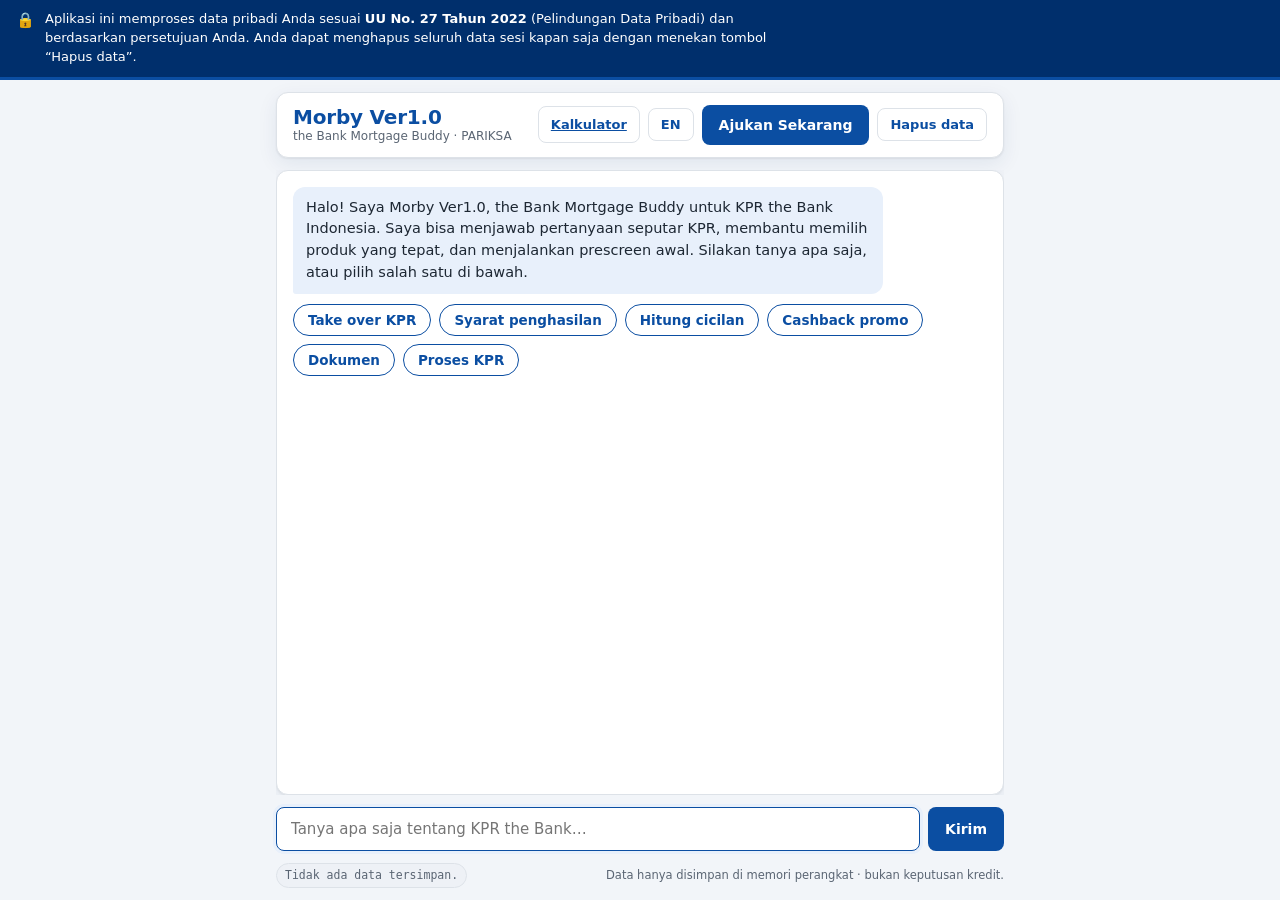
<file: index.html>
<!DOCTYPE html>
<html lang="id">
<head>
  <meta charset="UTF-8" />
  <meta name="viewport" content="width=device-width, initial-scale=1.0" />
  <title>Morby Ver1.0 — the Bank Mortgage Buddy</title>
  <meta name="description" content="Morby (the Bank Mortgage Buddy): asisten KPR the Bank Indonesia yang memproses data sesuai UU No. 27 Tahun 2022." />
  <!--
    Content Security Policy is served as a real HTTP header from the repo-root
    `_headers` file on Cloudflare Pages. We intentionally do NOT duplicate it as a
    <meta> tag here, to avoid two sources of truth that can drift apart.
  -->
  <link rel="stylesheet" href="styles.css" />
  <!-- jsPDF (vendored locally, UMD) for the NIK report PDF. Exposes window.jspdf.
       Classic deferred script so it runs before app.js (same-origin, CSP 'self'). -->
  <script defer src="vendor/jspdf/jspdf.umd.min.js"></script>
</head>
<body>
  <!-- Persistent PDPA / UU PDP notice. Must stay visible at all times. -->
  <header class="pdpa-banner" role="region" aria-label="Pemberitahuan perlindungan data pribadi">
    <span class="pdpa-banner__icon" aria-hidden="true">&#128274;</span>
    <p class="pdpa-banner__text" data-i18n-html="pdpa">
      Aplikasi ini memproses data pribadi Anda sesuai <strong>UU No. 27 Tahun 2022</strong>
      (Pelindungan Data Pribadi) dan berdasarkan persetujuan Anda. Anda dapat menghapus seluruh
      data sesi kapan saja dengan menekan tombol &ldquo;Hapus data&rdquo;.
    </p>
  </header>

  <main class="app">
    <div class="app__topbar">
      <div class="brand">
        <span class="brand__name">Morby Ver1.0</span>
        <span class="brand__sub" data-i18n="brand_sub">the Bank Mortgage Buddy &middot; PARIKSA</span>
      </div>
      <div class="app__topbar-actions">
        <a id="calcLink" class="btn btn--ghost" href="calculator.html" title="Kalkulator angsuran & cashback" data-i18n="calc_link">Kalkulator</a>
        <button id="langToggle" type="button" class="btn btn--ghost" data-i18n="lang_toggle" title="English / Bahasa Indonesia">EN</button>
        <button id="applyNowBtn" type="button" class="btn btn--primary" data-i18n="apply_now">Ajukan Sekarang</button>
        <button id="clearAllBtn" type="button" class="btn btn--ghost" data-i18n="clear_data" title="Hapus seluruh data dari memori">Hapus data</button>
      </div>
    </div>

    <!-- Scrollable middle region: chat + (revealed) eKTP form. The composer below
         stays pinned so the input never scrolls away. -->
    <div class="app__main" id="appMain">
      <!-- Chat transcript -->
      <section id="chatLog" class="chat" aria-live="polite" aria-label="Percakapan"></section>

      <!-- eKTP upload + on-device ML identification (revealed after prescreen) -->
      <section class="ektp" id="ektpSection" hidden>
        <h2 class="ektp__title" data-i18n="ektp_title">Unggah eKTP</h2>
        <p class="ektp__disclaimer" data-i18n="ektp_disclaimer">
          Pastikan foto eKTP jelas (tidak blur), datanya benar, dan ukuran file maksimal 3 MB.
        </p>

        <label class="consent">
          <input type="checkbox" id="ektpConsent" />
          <span data-i18n-html="consent">
            Apakah Anda setuju dan telah membaca
            <a href="docs/pernyataan/persetujuan-nasabah.pdf" target="_blank" rel="noopener">Lembar Pernyataan Persetujuan Nasabah</a>
            berikut?
          </span>
        </label>

        <div class="ektp__upload">
          <input type="file" id="ektpFile" accept="image/*" disabled />
          <span class="ektp__hint" id="ektpHint" data-i18n="ektp_hint_off">Centang persetujuan untuk memilih foto eKTP.</span>
        </div>

        <img id="ektpPreview" class="ektp__preview" alt="Pratinjau eKTP" hidden />

        <div id="ektpNikWrap" class="ektp__nik" hidden>
          <label><span data-i18n="nik_label">NIK (16 digit) — pastikan sudah benar sebelum mengirim</span>
            <input id="ektpNik" class="mono" type="text" inputmode="numeric" maxlength="16" />
          </label>
          <div id="ektpNikStatus" class="ektp__nikstatus" aria-live="polite"></div>
        </div>

        <div class="ektp__actions">
          <button type="button" id="ektpSend" class="btn btn--primary" data-i18n="send" disabled>Kirim</button>
        </div>
        <div id="ektpStatus" class="ektp__status" aria-live="polite"></div>
      </section>
    </div>

    <!-- Composer (pinned) -->
    <form id="composer" class="composer" autocomplete="off">
      <label class="visually-hidden" for="composerInput">Ketik pertanyaan Anda</label>
      <input
        id="composerInput"
        class="composer__input"
        type="text"
        data-i18n-ph="composer_ph"
        placeholder="Tanya apa saja tentang KPR the Bank&hellip;"
        inputmode="text"
      />
      <button type="submit" class="btn btn--primary" data-i18n="send">Kirim</button>
    </form>

    <footer class="app__footer">
      <span class="data-status" id="dataStatus" aria-live="polite" data-i18n="data_none">Tidak ada data tersimpan.</span>
      <span class="app__footnote" data-i18n="footnote">Data hanya disimpan di memori perangkat &middot; bukan keputusan kredit.</span>
    </footer>
  </main>

  <script type="module" src="app.js"></script>
</body>
</html>
</file>
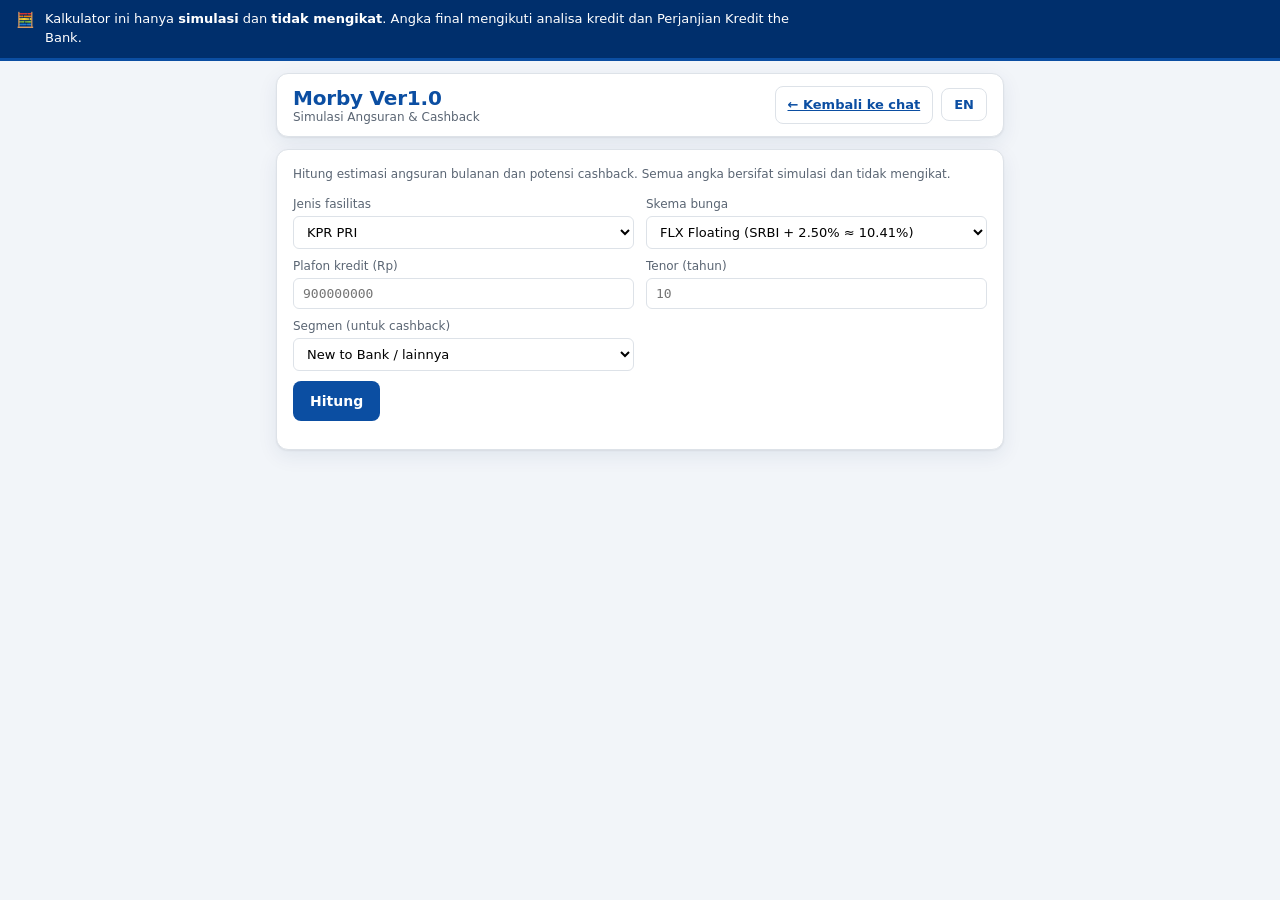
<file: calculator.html>
<!DOCTYPE html>
<html lang="id">
<head>
  <meta charset="UTF-8" />
  <meta name="viewport" content="width=device-width, initial-scale=1.0" />
  <title>Morby Ver1.0 — Kalkulator</title>
  <link rel="stylesheet" href="styles.css" />
  <script defer src="vendor/jspdf/jspdf.umd.min.js"></script>
</head>
<body>
  <header class="pdpa-banner" role="region" aria-label="Kalkulator">
    <span class="pdpa-banner__icon" aria-hidden="true">&#129518;</span>
    <p class="pdpa-banner__text">
      Kalkulator ini hanya <strong>simulasi</strong> dan <strong>tidak mengikat</strong>.
      Angka final mengikuti analisa kredit dan Perjanjian Kredit the Bank.
    </p>
  </header>

  <main class="app app--scroll">
    <div class="app__topbar">
      <div class="brand">
        <span class="brand__name">Morby Ver1.0</span>
        <span class="brand__sub" data-i18n="sim_title">Simulasi Angsuran &amp; Cashback</span>
      </div>
      <div class="app__topbar-actions">
        <a class="btn btn--ghost" href="index.html" data-i18n="calc_back">← Kembali ke chat</a>
        <button id="langToggle" type="button" class="btn btn--ghost" title="English / Bahasa Indonesia">EN</button>
      </div>
    </div>

    <section class="ektp">
      <p class="ektp__disclaimer" data-i18n="calc_intro">
        Hitung estimasi angsuran bulanan dan potensi cashback. Semua angka bersifat simulasi dan tidak mengikat.
      </p>

      <div class="debug__grid">
        <label><span data-i18n="sim_facility">Jenis fasilitas</span>
          <select id="simFacility">
            <option value="primary" data-i18n="fac_primary">KPR PRI</option>
            <option value="secondary" data-i18n="fac_secondary">KPR 2ND</option>
            <option value="take_over" data-i18n="fac_take_over">KPR TO</option>
          </select>
        </label>
        <label><span data-i18n="sim_scheme">Skema bunga</span>
          <select id="simScheme"></select>
        </label>
        <label><span data-i18n="sim_plafon">Plafon kredit (Rp)</span>
          <input id="simPlafon" class="mono" type="text" inputmode="numeric" data-i18n-ph="plafon_ph" placeholder="900000000" />
        </label>
        <label><span data-i18n="sim_tenor">Tenor (tahun)</span>
          <input id="simTenor" class="mono" type="number" min="1" max="30" data-i18n-ph="tenor_ph" placeholder="10" />
        </label>
        <label hidden><span data-i18n="sim_segment">Segmen (untuk cashback)</span>
          <select id="simSegment">
            <option value="" data-i18n="seg_new">New to Bank / lainnya</option>
          </select>
        </label>
      </div>

      <div class="calc-actions">
        <button type="button" id="simRun" class="btn btn--primary" data-i18n="sim_run">Hitung</button>
        <button type="button" id="pdfBtn" class="btn btn--ghost" data-i18n="calc_download" hidden>Unduh PDF</button>
      </div>

      <div id="simResult" class="debug__result" aria-live="polite"></div>
    </section>
  </main>

  <script type="module" src="calculator.js"></script>
</body>
</html>
</file>
<file: styles.css>
/* ============================================================================
   Morby — styles.css
   Kapanfund look: deep teal primary, cream background, Inter (text) + IBM Plex
   Mono (numbers/code). Fonts are self-hosted (privacy-first, no external CDN).
   Until the woff2 files are dropped into vendor/fonts/, a close system-font
   stack is used so the app renders correctly with zero network requests.
   ============================================================================ */

/* --- Self-hosted fonts ------------------------------------------------------
   Drop these files into vendor/fonts/ to activate the real typefaces (no other
   code change needed). Sources: @fontsource/inter, @fontsource/ibm-plex-mono.
   The CSP already allows font-src 'self'. */
/*
@font-face {
  font-family: "Inter";
  font-style: normal;
  font-weight: 400;
  font-display: swap;
  src: url("vendor/fonts/inter-regular.woff2") format("woff2");
}
@font-face {
  font-family: "Inter";
  font-style: normal;
  font-weight: 600;
  font-display: swap;
  src: url("vendor/fonts/inter-600.woff2") format("woff2");
}
@font-face {
  font-family: "Inter";
  font-style: normal;
  font-weight: 700;
  font-display: swap;
  src: url("vendor/fonts/inter-700.woff2") format("woff2");
}
@font-face {
  font-family: "IBM Plex Mono";
  font-style: normal;
  font-weight: 400;
  font-display: swap;
  src: url("vendor/fonts/ibmplexmono-regular.woff2") format("woff2");
}
*/

:root {
  /* Brand tokens — the Bank blue */
  --teal: #0b4ea2;        /* the Bank primary blue (buttons, links, accents) */
  --teal-dark: #002f6c;   /* the Bank navy (hover, banner border) */
  --teal-tint: #e8f0fb;   /* light blue (bot bubbles, highlights) */
  --cream: #f2f5f9;       /* page background (light blue-grey) */
  --cream-2: #eef1f6;     /* user bubble / subtle surfaces */
  --ink: #1d2733;
  --ink-soft: #5a6573;
  --line: #dde2e8;
  --white: #ffffff;
  --danger: #c62828;
  --warn: #9a6700;

  /* Typography */
  --font-text: "Inter", system-ui, -apple-system, "Segoe UI", Roboto, "Helvetica Neue", Arial, sans-serif;
  --font-mono: "IBM Plex Mono", ui-monospace, "SF Mono", "Cascadia Code", "Roboto Mono", Menlo, Consolas, monospace;

  --radius: 12px;
  --radius-sm: 8px;
  --shadow: 0 1px 2px rgba(0, 0, 0, .06), 0 6px 20px rgba(0, 47, 108, .08);
  --maxw: 760px;
}

* { box-sizing: border-box; }

html, body {
  margin: 0;
  padding: 0;
  height: 100%;
}

body {
  font-family: var(--font-text);
  color: var(--ink);
  background: var(--cream);
  line-height: 1.5;
  -webkit-font-smoothing: antialiased;
  display: flex;
  flex-direction: column;
}

/* Numbers, NIK, currency, code render in mono for legibility. */
code, kbd, samp, .mono, .nik { font-family: var(--font-mono); }

/* --- PDPA banner (persistent) --------------------------------------------- */
.pdpa-banner {
  background: var(--teal-dark);
  color: var(--white);
  display: flex;
  gap: 10px;
  align-items: flex-start;
  padding: 10px 16px;
  font-size: 13px;
  line-height: 1.45;
  border-bottom: 3px solid var(--teal);
}
.pdpa-banner__icon { font-size: 15px; line-height: 1.4; }
.pdpa-banner__text { margin: 0; max-width: var(--maxw); }
.pdpa-banner__text strong { font-weight: 700; }

/* --- App layout ----------------------------------------------------------- */
/* The app fills the viewport below the banner; only the middle region scrolls,
   so the composer stays pinned at the bottom (focused chat, no drifting input). */
.app {
  width: 100%;
  max-width: var(--maxw);
  margin: 0 auto;
  flex: 1 1 auto;
  min-height: 0;
  display: flex;
  flex-direction: column;
  padding: 12px 16px;
  gap: 12px;
  overflow: hidden;
}

/* Scrollable middle region: chat transcript + (revealed) eKTP form. */
.app__main {
  flex: 1 1 auto;
  min-height: 0;
  overflow-y: auto;
  display: flex;
  flex-direction: column;
  gap: 12px;
}

.app__topbar {
  display: flex;
  align-items: center;
  justify-content: space-between;
  gap: 12px;
  background: var(--white);
  border: 1px solid var(--line);
  border-radius: var(--radius);
  box-shadow: var(--shadow);
  padding: 12px 16px;
}
.app__topbar-actions { display: flex; align-items: center; gap: 8px; }
.brand { display: flex; flex-direction: column; line-height: 1.2; }
.brand__name {
  font-weight: 700;
  font-size: 20px;
  color: var(--teal);
  letter-spacing: -0.01em;
}
.brand__sub { font-size: 12px; color: var(--ink-soft); }

/* --- Chat ----------------------------------------------------------------- */
/* The chat grows with its content inside .app__main (the scroll container), so
   it no longer owns its own scrollbar. */
.chat {
  flex: 1 0 auto;
  min-height: 200px;
  background: var(--white);
  border: 1px solid var(--line);
  border-radius: var(--radius);
  box-shadow: var(--shadow);
  padding: 16px;
  display: flex;
  flex-direction: column;
  gap: 10px;
}

.msg {
  max-width: 85%;
  padding: 10px 13px;
  border-radius: var(--radius);
  font-size: 14.5px;
  white-space: pre-wrap;
  word-wrap: break-word;
}
.msg--bot {
  align-self: flex-start;
  background: var(--teal-tint);
  border-bottom-left-radius: 3px;
}
.msg--bot p { margin: 0 0 6px; }
.msg--bot p:last-child { margin-bottom: 0; }
.msg--bot ul, .msg--bot ol { margin: 4px 0 6px; padding-left: 20px; }
.msg--bot li { margin: 2px 0; }
.msg--bot code { font-family: var(--font-mono); font-size: 0.92em; background: rgba(0,0,0,.05); padding: 0 3px; border-radius: 3px; }
.msg--bot strong { font-weight: 700; }
.typing { display: inline-flex; gap: 4px; align-items: center; }
.typing__dot {
  width: 7px; height: 7px; border-radius: 50%;
  background: var(--teal);
  opacity: .35;
  animation: typingBlink 1.2s infinite ease-in-out;
}
.typing__dot:nth-child(2) { animation-delay: .2s; }
.typing__dot:nth-child(3) { animation-delay: .4s; }
@keyframes typingBlink { 0%, 60%, 100% { opacity: .25; transform: translateY(0); } 30% { opacity: 1; transform: translateY(-2px); } }
.msg--user {
  align-self: flex-end;
  background: var(--cream-2);
  border-bottom-right-radius: 3px;
}
.msg--system {
  align-self: center;
  background: transparent;
  color: var(--ink-soft);
  font-size: 12.5px;
  font-style: italic;
  max-width: 100%;
  text-align: center;
  padding: 4px 0;
}

/* --- Option chips (prescreen choices, actions) ---------------------------- */
.chips {
  display: flex;
  flex-wrap: wrap;
  gap: 8px;
  align-self: flex-start;
  max-width: 92%;
}
.chip {
  font-family: var(--font-text);
  font-size: 13.5px;
  font-weight: 600;
  color: var(--teal);
  background: var(--white);
  border: 1px solid var(--teal);
  border-radius: 999px;
  padding: 7px 14px;
  cursor: pointer;
  transition: background .15s ease, color .15s ease;
}
.chip:hover { background: var(--teal); color: var(--white); }
.chip--action {
  background: var(--teal);
  color: var(--white);
}
.chip--action:hover { background: var(--teal-dark); border-color: var(--teal-dark); }

/* --- Composer ------------------------------------------------------------- */
.composer { display: flex; gap: 8px; flex: 0 0 auto; }
.app__footer { flex: 0 0 auto; }
.composer__input {
  flex: 1;
  font-family: var(--font-text);
  font-size: 15px;
  padding: 12px 14px;
  border: 1px solid var(--line);
  border-radius: var(--radius-sm);
  background: var(--white);
  color: var(--ink);
}
.composer__input:focus {
  outline: none;
  border-color: var(--teal);
  box-shadow: 0 0 0 3px var(--teal-tint);
}

/* --- Buttons -------------------------------------------------------------- */
.btn {
  font-family: var(--font-text);
  font-size: 14px;
  font-weight: 600;
  padding: 11px 16px;
  border-radius: var(--radius-sm);
  border: 1px solid transparent;
  cursor: pointer;
  transition: background .15s ease, border-color .15s ease, color .15s ease;
}
.btn--primary { background: var(--teal); color: var(--white); }
.btn--primary:hover { background: var(--teal-dark); }
.btn--ghost {
  background: transparent;
  color: var(--teal);
  border-color: var(--line);
  font-size: 13px;
  padding: 8px 12px;
}
.btn--ghost:hover { background: var(--teal-tint); border-color: var(--teal); }

/* --- Footer / data status ------------------------------------------------- */
.app__footer {
  display: flex;
  flex-wrap: wrap;
  align-items: center;
  justify-content: space-between;
  gap: 6px;
  font-size: 11.5px;
  color: var(--ink-soft);
}
.data-status {
  font-family: var(--font-mono);
  font-size: 11.5px;
  padding: 3px 8px;
  border-radius: 999px;
  background: var(--cream-2);
  border: 1px solid var(--line);
}
.data-status.is-active {
  background: #fff4e0;
  border-color: #e8c98a;
  color: var(--warn);
}

/* --- Rate table (chat) ----------------------------------------------------- */
.rate-card {
  align-self: stretch;
  background: var(--white);
  border: 1px solid var(--line);
  border-radius: var(--radius);
  padding: 10px;
}
.rate-scroll { overflow-x: auto; }
table.rate { width: 100%; border-collapse: collapse; font-size: 12.5px; }
table.rate th {
  background: var(--teal);
  color: var(--white);
  font-weight: 600;
  text-align: left;
  padding: 7px 8px;
  vertical-align: top;
}
table.rate td {
  border: 1px solid var(--line);
  padding: 7px 8px;
  vertical-align: top;
}
table.rate .rate-jenis { font-weight: 700; background: var(--teal-tint); white-space: nowrap; }
.rate-foot { margin-top: 8px; font-size: 11px; color: var(--ink-soft); line-height: 1.5; }

/* --- Simulation panel ------------------------------------------------------ */
.sim {
  background: var(--white);
  border: 1px solid var(--line);
  border-radius: var(--radius);
  box-shadow: var(--shadow);
  padding: 10px 14px;
}
.sim > summary { cursor: pointer; font-weight: 700; color: var(--teal); }
.sim__body { padding-top: 12px; }
.sim__h { font-weight: 700; color: var(--ink); margin-top: 12px; margin-bottom: 4px; }
.sim__row { font-family: var(--font-mono); font-size: 13.5px; margin: 2px 0; }
.sim__note { font-size: 12px; color: var(--ink-soft); margin: 2px 0; }
.sim__warn { font-size: 12px; color: var(--warn); margin-top: 4px; }
.sim__disc { font-size: 11.5px; color: var(--ink-soft); font-style: italic; margin-top: 10px; }
#simResult { margin-top: 12px; }

/* --- eKTP upload + OCR (Phase 5a) ------------------------------------------ */
.ektp {
  background: var(--white);
  border: 1px solid var(--line);
  border-radius: var(--radius);
  box-shadow: var(--shadow);
  padding: 16px;
}
.ektp__title { margin: 0 0 6px; font-size: 16px; color: var(--teal); }
.ektp__disclaimer { margin: 0 0 12px; font-size: 12px; color: var(--ink-soft); line-height: 1.45; }

.consent {
  display: flex;
  gap: 9px;
  align-items: flex-start;
  background: var(--teal-tint);
  border: 1px solid #bfe0df;
  border-radius: var(--radius-sm);
  padding: 10px 12px;
  font-size: 12.5px;
  line-height: 1.45;
  margin-bottom: 12px;
}
.consent input { margin-top: 2px; flex: none; }

.ektp__upload { display: flex; flex-wrap: wrap; align-items: center; gap: 8px; }
.ektp__upload input[type="file"] { font-size: 13px; }
.ektp__upload input[type="file"]:disabled { opacity: .55; cursor: not-allowed; }
.ektp__hint { font-size: 12px; color: var(--ink-soft); }

.ektp__status { font-size: 12.5px; color: var(--ink-soft); margin-top: 10px; min-height: 1em; }
.ektp__preview {
  display: block;
  max-width: 320px;
  width: 100%;
  margin: 12px 0;
  border: 1px solid var(--line);
  border-radius: var(--radius-sm);
}
.pk-photo {
  margin: 12px 0;
  padding: 12px;
  border: 1px solid var(--line);
  border-radius: var(--radius-sm);
  background: var(--cream);
}
.pk-photo__img {
  display: block;
  max-width: 180px;
  width: 100%;
  margin: 8px 0 12px;
  border: 1px solid var(--line);
  border-radius: var(--radius-sm);
}
.ektp .debug__grid { margin-top: 12px; }
.ektp__actions { margin-top: 12px; }
.ektp__nik { margin-top: 12px; }
.ektp__nik label { display: flex; flex-direction: column; gap: 4px; font-size: 13px; color: var(--ink-soft); }
.ektp__nik input { font-family: var(--font-mono); font-size: 16px; letter-spacing: 1px; padding: 9px 11px; border: 1px solid var(--line); border-radius: var(--radius-sm); }
.ektp__nikstatus { font-size: 12.5px; margin-top: 6px; color: var(--ink-soft); }

/* --- Super Admin: lead log ------------------------------------------------- */
.ektp__title--flush { margin: 0; }
.admin-nav { display: flex; gap: 8px; margin-bottom: 4px; }
.ai-diag { display: flex; align-items: center; gap: 10px; flex-wrap: wrap; margin: 6px 0 10px; }
.admin-nav .btn.is-active { background: var(--teal); color: var(--white); border-color: var(--teal); }
.lead-card {
  background: var(--white);
  border: 1px solid var(--line);
  border-radius: var(--radius);
  box-shadow: var(--shadow);
  padding: 14px 16px;
  margin-bottom: 12px;
}
.lead-card__head {
  display: flex;
  justify-content: space-between;
  align-items: baseline;
  gap: 12px;
  flex-wrap: wrap;
}
.lead-card__id { display: block; font-size: 11px; color: var(--ink-soft); }
.lead-card__time { font-size: 12px; color: var(--ink-soft); }
.lead-card__meta {
  display: flex;
  flex-direction: column;
  gap: 3px;
  font-size: 13px;
  color: var(--ink-soft);
  margin: 10px 0;
}
.lead-card__err { color: var(--danger); font-size: 11.5px; }
.dash, .recap { margin: 12px 0; padding: 14px; border: 1px solid var(--line); border-radius: var(--radius-sm); background: var(--cream); }
.dash__head { display: flex; justify-content: space-between; align-items: center; flex-wrap: wrap; gap: 8px; margin-bottom: 10px; }
.dash__title { margin: 0; font-size: 15px; color: var(--teal-dark); }
.dash__filter { display: flex; gap: 6px; flex-wrap: wrap; }
.dash__filter .btn.is-active { background: var(--teal); color: #fff; }
.dash__grid { display: grid; grid-template-columns: repeat(auto-fit, minmax(140px, 1fr)); gap: 10px; }
.dash__card { background: #fff; border: 1px solid var(--line); border-radius: var(--radius-sm); padding: 12px; }
.dash__value { font-size: 24px; font-weight: 700; color: var(--teal-dark); }
.dash__label { font-size: 13px; color: var(--ink-soft); margin-top: 2px; }
.dash__sub { font-size: 12px; color: var(--ink-soft); margin-top: 4px; }
.cms-flags { display: flex; flex-wrap: wrap; gap: 6px; margin: 6px 0 2px; }
.recap__months { display: flex; flex-wrap: wrap; gap: 8px; }
.recap__months .chip { text-decoration: none; }
.sim__cta {
  margin-top: 14px;
  padding-top: 12px;
  border-top: 1px solid var(--line);
  display: flex;
  flex-direction: column;
  gap: 8px;
  align-items: flex-start;
}
.sim__cta-text { margin: 0; font-weight: 600; color: var(--teal-dark); }
.promo-links {
  display: flex;
  flex-direction: column;
  gap: 6px;
  align-items: flex-start;
}
.promo-links__intro {
  margin: 0 0 2px;
  font-weight: 600;
}
.promo-links__item {
  display: inline-block;
  padding: 8px 12px;
  border: 1px solid var(--teal);
  border-radius: var(--radius-sm);
  background: var(--teal-tint);
  color: var(--teal-dark);
  font-size: 14px;
  font-weight: 600;
  text-decoration: none;
}
.promo-links__item:hover { background: #fff; }
.pk-engine {
  display: inline-block;
  margin: 6px 0;
  padding: 2px 10px;
  border: 1px solid var(--line);
  border-radius: 999px;
  font-size: 12px;
  font-weight: 600;
  background: var(--cream);
}
.status--ok { color: #1d6b34; }
.status--warn { color: var(--warn); }
.status--fail { color: var(--danger); }
.lead-card .chips a.chip { text-decoration: none; }
.badge { font-size: 10.5px; font-weight: 600; color: var(--warn); background: #fff4e0; border: 1px solid #e8c98a; border-radius: 999px; padding: 1px 7px; margin-left: 6px; white-space: nowrap; }
.chip--danger { color: var(--danger); border-color: var(--danger); }
.chip--danger:hover { background: var(--danger); color: var(--white); }
.badge.chip--ok { color: #1d6b34; background: #e7f6ec; border-color: #9ed3ad; }
.badge.chip--warn { color: var(--warn); background: #fff4e0; border-color: #e8c98a; }
.badge.chip--danger { color: var(--danger); background: #fdeaea; border-color: #e6a3a3; }
.cms-score span { white-space: nowrap; }
.cms-tasks span { white-space: nowrap; }
.cms-actions { display: flex; gap: 8px; flex-wrap: wrap; }
.cms-task-actions { margin-top: 4px; }
.chip--ok { color: #1d6b34; border-color: #9ed3ad; }
.chip--ok:hover { background: #1d6b34; color: var(--white); }
.cms-pipe { margin-top: 8px; }
.cms-pipe__label { display: flex; align-items: center; gap: 8px; font-size: 12px; font-weight: 600; }
.cms-pipe__select { font-size: 13px; padding: 3px 6px; border: 1px solid var(--line); border-radius: var(--radius-sm); }
.cms-history { list-style: none; margin: 6px 0 0; padding: 6px 0 0; border-top: 1px dashed var(--line); font-size: 11.5px; color: var(--ink-soft, #555); }
.cms-history li { padding: 1px 0; }
.cms-history__by { color: #888; }

/* --- Dashboard BI (Phase 7) ----------------------------------------------- */
.bi-bignums { display: grid; grid-template-columns: repeat(auto-fill, minmax(150px, 1fr)); gap: 10px; margin: 10px 0 18px; }
.bi-card { border: 1px solid var(--line); border-radius: var(--radius-sm); background: #fff; padding: 10px 12px; }
.bi-card__value { font-size: 22px; font-weight: 700; color: var(--brand, #0E7C7B); line-height: 1.1; }
.bi-card__label { font-size: 11.5px; color: #555; margin-top: 3px; }
.bi-card__sub { font-size: 11px; color: #888; margin-top: 1px; }
.bi-chart { border: 1px solid var(--line); border-radius: var(--radius-sm); background: #fff; padding: 10px 12px; }
.bi-chart__canvas { margin-top: 8px; overflow-x: auto; }
.bi-svg { width: 100%; max-width: 720px; height: auto; }
.bi-bar { fill: #0E7C7B; }
.bi-bar__val { font-size: 10px; fill: #333; }
.bi-axis { font-size: 9px; fill: #888; }
.bi-axisline { stroke: var(--line); stroke-width: 1; }

/* --- Document management + audit log (Phase 8) ---------------------------- */
.doc-chip { display: inline-flex; align-items: stretch; }
.doc-chip__del { padding: 1px 6px; margin-left: -1px; font-size: 11px; line-height: 1.4; }
.audit { margin-top: 20px; border-top: 1px solid var(--line); padding-top: 12px; }
.audit-row { display: grid; grid-template-columns: 140px 110px 110px 1fr; gap: 8px; align-items: center; font-size: 11.5px; padding: 3px 0; border-bottom: 1px dashed var(--line); }
.audit-row__actor { color: #555; }
.audit-row__target { color: #777; word-break: break-all; }
@media (max-width: 640px) { .audit-row { grid-template-columns: 1fr 1fr; } }

/* --- Temporary NIK debug panel (Phase 4) ---------------------------------- */
.debug {
  border: 1px dashed var(--line);
  border-radius: var(--radius-sm);
  background: #fffdf8;
  padding: 8px 12px;
  font-size: 13px;
}
.debug > summary {
  cursor: pointer;
  font-weight: 600;
  color: var(--ink-soft);
}
.debug__body { padding-top: 10px; }
.debug__note { color: var(--ink-soft); font-size: 12px; margin: 0 0 10px; }
.debug__samples { display: flex; align-items: center; gap: 8px; margin-bottom: 10px; }
.debug__grid {
  display: grid;
  grid-template-columns: repeat(2, minmax(0, 1fr));
  gap: 8px 12px;
  margin-bottom: 10px;
}
.debug__grid label {
  display: flex;
  flex-direction: column;
  gap: 3px;
  font-size: 12px;
  color: var(--ink-soft);
}
.debug__grid input,
.debug__grid select {
  font-family: var(--font-text);
  font-size: 13px;
  padding: 7px 9px;
  border: 1px solid var(--line);
  border-radius: 6px;
  background: var(--white);
}
.debug__grid input.mono { font-family: var(--font-mono); }
.debug__result { margin-top: 12px; }

.verdict {
  font-weight: 700;
  padding: 8px 12px;
  border-radius: 6px;
  margin-bottom: 10px;
}
.verdict--ok { background: #e3f4e7; color: #1d6b34; }
.verdict--warn { background: #fff4e0; color: var(--warn); }
.verdict--fail { background: #fbe4e2; color: var(--danger); }

table.checks {
  width: 100%;
  border-collapse: collapse;
  font-size: 12.5px;
}
table.checks th,
table.checks td {
  text-align: left;
  padding: 6px 8px;
  border-bottom: 1px solid var(--line);
  vertical-align: top;
}
table.checks th { color: var(--ink-soft); font-weight: 600; }
.status { font-family: var(--font-mono); font-weight: 700; white-space: nowrap; }
.status--PASS { color: #1d6b34; }
.status--WARN { color: var(--warn); }
.status--FAIL { color: var(--danger); }
.status--NA { color: var(--ink-soft); }

@media (max-width: 480px) {
  .debug__grid { grid-template-columns: 1fr; }
}

/* --- Utilities ------------------------------------------------------------ */
.visually-hidden {
  position: absolute;
  width: 1px; height: 1px;
  padding: 0; margin: -1px;
  overflow: hidden;
  clip: rect(0, 0, 0, 0);
  white-space: nowrap;
  border: 0;
}

/* Narrow screens: stack the topbar so the brand gets full width (title +
   subheadline no longer squeezed) and the action buttons wrap instead of
   overflowing off the right edge. */
@media (max-width: 640px) {
  .app__topbar {
    flex-direction: column;
    align-items: stretch;
    gap: 10px;
    padding: 12px 14px;
  }
  .brand { width: 100%; }
  .brand__name { white-space: nowrap; }
  .brand__sub { margin-top: 2px; }
  .app__topbar-actions {
    width: 100%;
    flex-wrap: wrap;
    gap: 8px;
  }
  .app__topbar-actions .btn { flex: 1 1 auto; white-space: nowrap; }
  /* Language toggle stays compact rather than stretching across a row. */
  .app__topbar-actions #langToggle { flex: 0 0 auto; }
}

@media (max-width: 480px) {
  .pdpa-banner { font-size: 12px; }
  .brand__name { font-size: 18px; }
  .msg { max-width: 92%; }
}

/* --- Login reset (Phase 8: forgot password) ------------------------------- */
.login-reset { margin-top: 14px; border-top: 1px dashed var(--line); padding-top: 10px; }
.login-reset__box { margin-top: 8px; display: flex; flex-direction: column; gap: 8px; max-width: 340px; }
.login-reset__box input { padding: 7px 8px; border: 1px solid var(--line); border-radius: var(--radius-sm); }
.btn--small { font-size: 12px; padding: 4px 10px; }

/* --- Sales portal + status note ------------------------------------------- */
.sales-note { width: 100%; margin-top: 6px; font-family: var(--font-text); font-size: 13px; padding: 6px 8px; border: 1px solid var(--line); border-radius: var(--radius-sm); resize: vertical; }
.cms-history__note { color: #444; font-style: italic; }
.cms-pipe .btn--small { margin-top: 6px; }

/* --- Reference number highlight + status result --------------------------- */
.ref-highlight {
  align-self: flex-start;
  max-width: 92%;
  margin: 4px 0;
  padding: 12px 14px;
  background: #fff8e6;
  border: 1.5px solid #e8c98a;
  border-left: 5px solid var(--warn);
  border-radius: var(--radius);
}
.ref-highlight--status { background: var(--teal-tint); border-color: #9ed3ad; border-left-color: #1d6b34; }
.ref-highlight__label { font-size: 11px; font-weight: 700; letter-spacing: .04em; color: var(--warn); text-transform: uppercase; }
.ref-highlight--status .ref-highlight__label { color: #1d6b34; }
.ref-highlight__code { font-size: 22px; font-weight: 700; letter-spacing: .02em; color: var(--ink); margin: 4px 0 6px; user-select: all; }
.ref-highlight__hint { font-size: 12px; color: var(--ink-soft); margin-top: 6px; }
.ref-highlight__copy { margin-top: 2px; }

/* --- Calculator page + chat CTA ------------------------------------------- */
.app--scroll { overflow-y: auto; }        /* calculator page scrolls normally */
.calc-actions { display: flex; gap: 8px; flex-wrap: wrap; margin-top: 4px; }
.calc-cta { align-self: flex-start; text-decoration: none; }
a.chip { text-decoration: none; }
</file>
